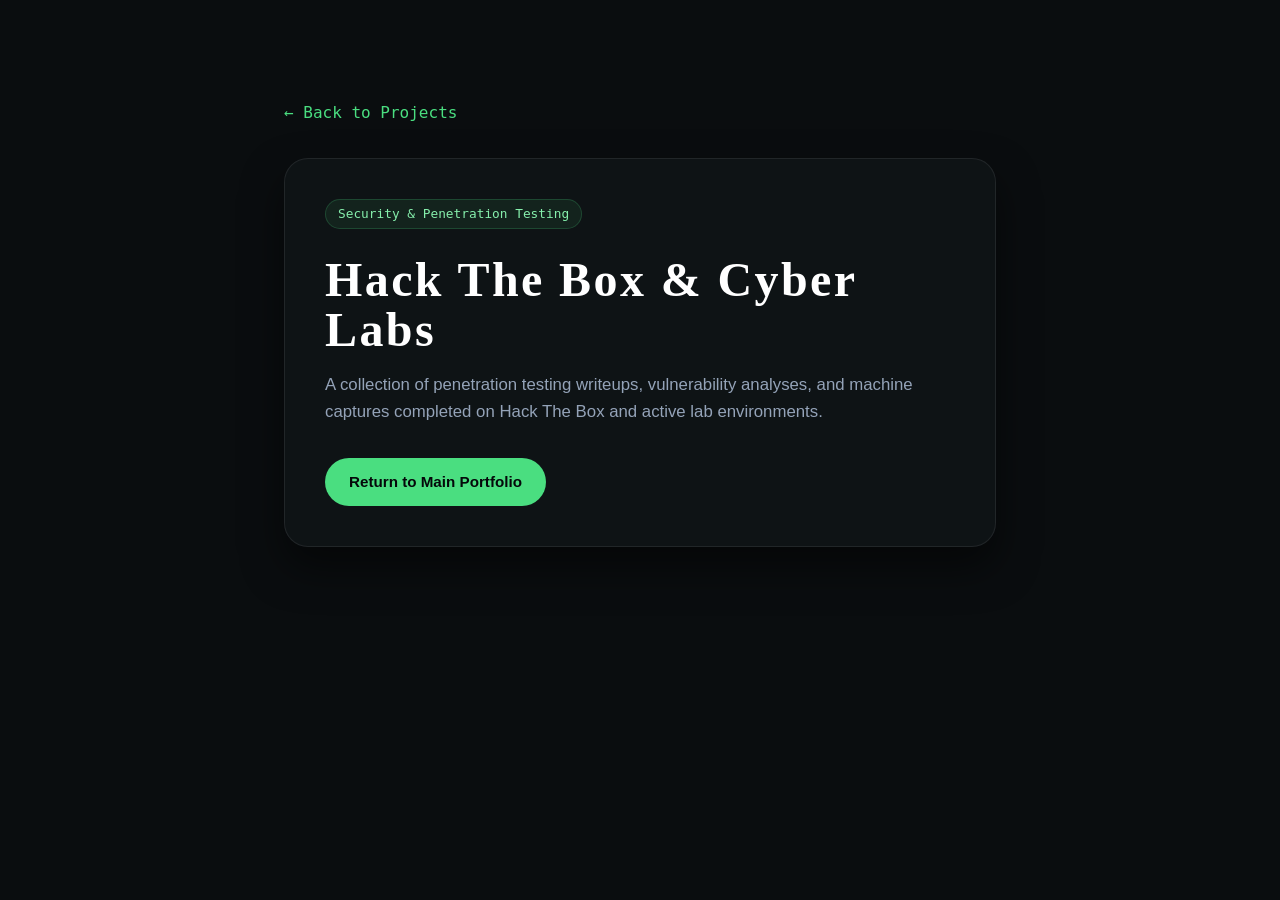
<file: project2.html>
<!DOCTYPE html>
<html lang="en">
<head>
    <meta charset="UTF-8">
    <meta name="viewport" content="width=device-width, initial-scale=1.0">
    <title>Hack The Box & Cyber Labs | Luke Navarra</title>
    <link rel="stylesheet" href="style.css">
</head>
<body style="padding: 100px 24px; max-width: 760px; margin: 0 auto;">
    <a href="index.html#projects" style="font-family: var(--font-mono); color: var(--accent-green); display: inline-block; margin-bottom: 32px;">
        ← Back to Projects
    </a>

    <div class="liquid-glass" style="padding: 40px; border-radius: 24px;">
        <span class="code-pill" style="margin-bottom: 16px;">Security & Penetration Testing</span>
        <h1 class="editorial-title" style="font-size: 3rem; margin-top: 10px;">Hack The Box & Cyber Labs</h1>
        <p style="color: var(--text-secondary); margin-top: 16px; font-size: 1.05rem;">
            A collection of penetration testing writeups, vulnerability analyses, and machine captures completed on Hack The Box and active lab environments.
        </p>

        <div style="margin-top: 32px;">
            <a href="index.html#projects" class="btn btn-primary">Return to Main Portfolio</a>
        </div>
    </div>
</body>
</html>
</file>
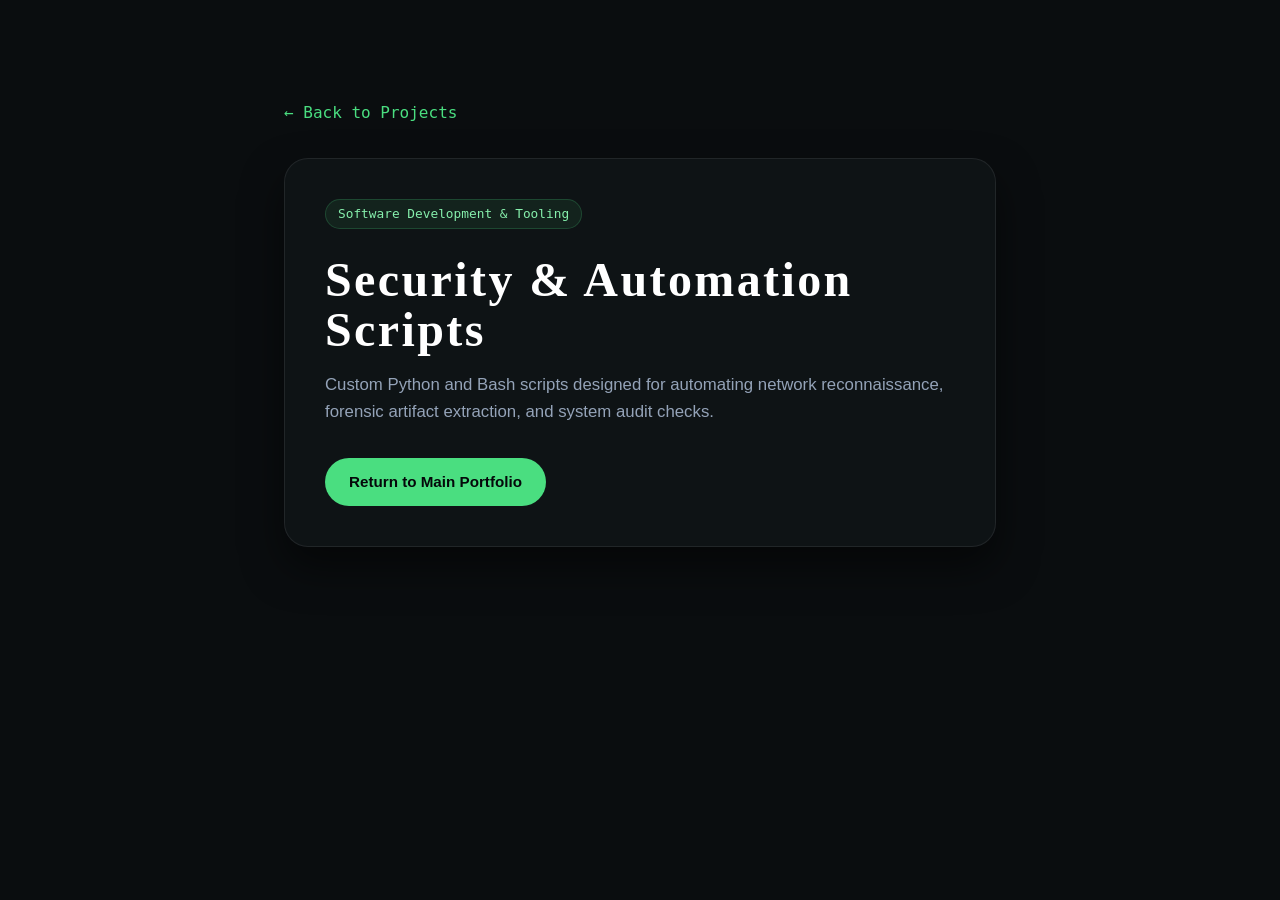
<file: project3.html>
<!DOCTYPE html>
<html lang="en">
<head>
    <meta charset="UTF-8">
    <meta name="viewport" content="width=device-width, initial-scale=1.0">
    <title>Security & Automation Scripts | Luke Navarra</title>
    <link rel="stylesheet" href="style.css">
</head>
<body style="padding: 100px 24px; max-width: 760px; margin: 0 auto;">
    <a href="index.html#projects" style="font-family: var(--font-mono); color: var(--accent-green); display: inline-block; margin-bottom: 32px;">
        ← Back to Projects
    </a>

    <div class="liquid-glass" style="padding: 40px; border-radius: 24px;">
        <span class="code-pill" style="margin-bottom: 16px;">Software Development & Tooling</span>
        <h1 class="editorial-title" style="font-size: 3rem; margin-top: 10px;">Security & Automation Scripts</h1>
        <p style="color: var(--text-secondary); margin-top: 16px; font-size: 1.05rem;">
            Custom Python and Bash scripts designed for automating network reconnaissance, forensic artifact extraction, and system audit checks.
        </p>

        <div style="margin-top: 32px;">
            <a href="index.html#projects" class="btn btn-primary">Return to Main Portfolio</a>
        </div>
    </div>
</body>
</html>
</file>
<file: style.css>
/* ==========================================================================
   Luke Navarra - Software & Cybersecurity Portfolio Styles
   Theme: Luxury Dark Editorial + Light Green Motifs & Liquid Glass
   ========================================================================== */

/* ---------- CSS Variables & Design Tokens ---------- */
:root {
    /* Color Palette */
    --bg-dark: #0a0d0f;
    --bg-card: #111619;
    --bg-card-hover: #161c20;
    
    --text-primary: #f5f8fa;
    --text-secondary: #94a3b8;
    --text-muted: #64748b;
    
    /* Light Green Accents */
    --accent-green: #4ade80;        /* Vibrant Emerald / Light Green */
    --accent-green-bright: #22c55e; /* Pulse / Active Green */
    --accent-green-soft: #86efac;   /* Code / Subdued Green */
    --accent-green-glow: rgba(74, 222, 128, 0.15);
    --accent-green-border: rgba(74, 222, 128, 0.3);

    /* Glassmorphism Tokens */
    --glass-bg: rgba(17, 22, 25, 0.75);
    --glass-border: rgba(255, 255, 255, 0.08);
    --glass-border-hover: rgba(74, 222, 128, 0.35);
    --glass-blur: blur(16px);
    --glass-shadow: 0 20px 40px rgba(0, 0, 0, 0.5);

    /* Fonts */
    --font-sans: 'Inter', -apple-system, BlinkMacSystemFont, sans-serif;
    --font-display: 'Cormorant Garamond', Georgia, serif;
    --font-mono: 'Fira Code', monospace;
}

/* ---------- Reset & Base ---------- */
*, *::before, *::after {
    box-sizing: border-box;
    margin: 0;
    padding: 0;
}

html {
    scroll-behavior: smooth;
    font-size: 16px;
    background-color: var(--bg-dark);
    color: var(--text-primary);
}

body {
    font-family: var(--font-sans);
    line-height: 1.6;
    background-color: var(--bg-dark);
    color: var(--text-primary);
    overflow-x: hidden;
    -webkit-font-smoothing: antialiased;
}

::selection {
    background-color: var(--accent-green);
    color: #000000;
}

a {
    color: var(--accent-green);
    text-decoration: none;
    transition: all 0.2s ease;
}

a:hover {
    color: var(--accent-green-soft);
}

strong, b {
    color: #ffffff;
    font-weight: 600;
}

.highlight {
    color: var(--accent-green);
    font-weight: 500;
}

/* ---------- Liquid Glass Utility ---------- */
.liquid-glass {
    background: var(--glass-bg);
    backdrop-filter: var(--glass-blur);
    -webkit-backdrop-filter: var(--glass-blur);
    border: 1px solid var(--glass-border);
    box-shadow: var(--glass-shadow);
    transition: border-color 0.3s ease, box-shadow 0.3s ease, transform 0.3s ease;
}

.liquid-glass:hover {
    border-color: var(--glass-border-hover);
}

/* ---------- Code Pill Badges ---------- */
.code-pill {
    font-family: var(--font-mono);
    font-size: 0.8rem;
    color: var(--accent-green-soft);
    background: rgba(74, 222, 128, 0.08);
    border: 1px solid rgba(74, 222, 128, 0.2);
    padding: 4px 12px;
    border-radius: 20px;
    display: inline-block;
    transition: all 0.2s ease;
}

.code-pill:hover {
    background: rgba(74, 222, 128, 0.16);
    border-color: var(--accent-green);
    transform: translateY(-1px);
}

/* ---------- Buttons ---------- */
.btn {
    display: inline-flex;
    align-items: center;
    justify-content: center;
    gap: 8px;
    padding: 12px 24px;
    border-radius: 30px;
    font-size: 0.95rem;
    font-weight: 500;
    cursor: pointer;
    transition: all 0.25s ease;
    border: none;
}

.btn-primary {
    background: var(--accent-green);
    color: #05080a;
    font-weight: 600;
}

.btn-primary:hover {
    background: var(--accent-green-soft);
    color: #000;
    box-shadow: 0 0 20px rgba(74, 222, 128, 0.4);
    transform: translateY(-2px);
}

.btn-secondary {
    color: var(--text-primary);
    background: rgba(255, 255, 255, 0.04);
}

.btn-secondary:hover {
    color: var(--accent-green);
    border-color: var(--accent-green-border);
    transform: translateY(-2px);
}

.btn-icon {
    padding: 12px;
    border-radius: 50%;
    color: var(--text-primary);
}

.btn-icon:hover {
    color: var(--accent-green);
    transform: translateY(-2px);
}

.btn-sm {
    padding: 8px 16px;
    font-size: 0.85rem;
}

/* ---------- Floating Liquid Glass Navbar ---------- */
#navbar-container {
    position: fixed;
    top: 20px;
    left: 0;
    right: 0;
    z-index: 1000;
    display: flex;
    justify-content: center;
    padding: 0 16px;
}

#floating-nav {
    display: flex;
    align-items: center;
    justify-content: space-between;
    width: 100%;
    max-width: 680px;
    padding: 10px 24px;
    border-radius: 40px;
}

.nav-brand .brand-link {
    font-family: var(--font-mono);
    font-size: 1.1rem;
    font-weight: 700;
    color: #ffffff;
    letter-spacing: -0.05em;
}

.dot-accent {
    color: var(--accent-green);
}

.nav-links {
    display: flex;
    list-style: none;
    gap: 20px;
}

.nav-link {
    font-size: 0.88rem;
    font-weight: 500;
    color: var(--text-secondary);
    position: relative;
    padding: 4px 0;
}

.nav-link:hover,
.nav-link.active {
    color: var(--accent-green);
}

.nav-link.active::after {
    content: '';
    position: absolute;
    bottom: -2px;
    left: 0;
    width: 100%;
    height: 2px;
    background-color: var(--accent-green);
    border-radius: 2px;
    box-shadow: 0 0 8px var(--accent-green);
}

/* ---------- Layout & Sections ---------- */
#main-content {
    max-width: 1080px;
    margin: 0 auto;
    padding: 120px 24px 80px;
}

.section-container {
    margin-bottom: 120px;
    scroll-margin-top: 100px;
}

.section-header {
    margin-bottom: 40px;
}

.section-label {
    font-family: var(--font-mono);
    font-size: 0.85rem;
    color: var(--accent-green);
    letter-spacing: 0.15em;
    display: block;
    margin-bottom: 6px;
}

.section-title {
    font-family: var(--font-display);
    font-size: 2.8rem;
    font-weight: 600;
    color: #ffffff;
    letter-spacing: 0.04em;
    line-height: 1.1;
}

/* ---------- Hero Section ---------- */
.hero-section {
    padding-top: 20px;
    margin-bottom: 120px;
}

.status-badge {
    display: inline-flex;
    align-items: center;
    gap: 10px;
    padding: 8px 18px;
    border-radius: 30px;
    font-size: 0.85rem;
    color: var(--accent-green-soft);
    margin-bottom: 32px;
}

.pulse-dot {
    width: 8px;
    height: 8px;
    border-radius: 50%;
    background-color: var(--accent-green-bright);
    box-shadow: 0 0 10px var(--accent-green-bright);
    animation: pulse-green 2s infinite;
}

@keyframes pulse-green {
    0% { transform: scale(0.95); box-shadow: 0 0 0 0 rgba(74, 222, 128, 0.7); }
    70% { transform: scale(1); box-shadow: 0 0 0 8px rgba(74, 222, 128, 0); }
    100% { transform: scale(0.95); box-shadow: 0 0 0 0 rgba(74, 222, 128, 0); }
}

.hero-grid {
    display: grid;
    grid-template-columns: 1fr 1fr;
    gap: 48px;
    align-items: center;
}

.editorial-title {
    font-family: var(--font-display);
    font-size: 4rem;
    font-weight: 700;
    letter-spacing: 0.05em;
    color: #ffffff;
    line-height: 1.05;
    margin-bottom: 8px;
}

.sub-headline {
    font-family: var(--font-mono);
    font-size: 1.15rem;
    color: var(--accent-green);
    font-weight: 400;
    margin-bottom: 20px;
}

.hero-lead {
    font-size: 1.05rem;
    color: var(--text-secondary);
    margin-bottom: 32px;
    line-height: 1.7;
}

.hero-cta-group {
    display: flex;
    align-items: center;
    gap: 14px;
    flex-wrap: wrap;
}

/* ---------- Terminal Card ---------- */
.terminal-card {
    border-radius: 16px;
    overflow: hidden;
    background: #090c0e;
}

.terminal-header {
    background: rgba(255, 255, 255, 0.04);
    padding: 12px 16px;
    display: flex;
    align-items: center;
    gap: 8px;
    border-bottom: 1px solid var(--glass-border);
}

.term-btn {
    width: 12px;
    height: 12px;
    border-radius: 50%;
}
.term-close { background-color: #ff5f56; }
.term-min { background-color: #ffbd2e; }
.term-max { background-color: #27c93f; }

.term-title {
    font-family: var(--font-mono);
    font-size: 0.75rem;
    color: var(--text-muted);
    margin-left: auto;
    margin-right: auto;
}

.terminal-body {
    padding: 20px;
    font-family: var(--font-mono);
    font-size: 0.88rem;
    line-height: 1.6;
}

.term-line {
    display: flex;
    gap: 10px;
    margin-bottom: 10px;
}

.term-prompt {
    color: var(--accent-green);
    font-weight: 600;
}

.term-cmd {
    color: #ffffff;
}

.term-output {
    color: var(--text-secondary);
    margin-bottom: 10px;
    overflow-x: auto;
}

.term-output .key { color: var(--accent-green-soft); }
.term-output .str { color: #facc15; }

.term-cursor {
    color: var(--accent-green);
    animation: blink 1s infinite;
}

@keyframes blink {
    0%, 100% { opacity: 1; }
    50% { opacity: 0; }
}

/* ---------- About Section ---------- */
.about-grid {
    display: grid;
    grid-template-columns: 280px 1fr;
    gap: 40px;
    align-items: start;
}

.about-image-wrapper {
    border-radius: 20px;
    overflow: hidden;
    padding: 8px;
}

.profile-img {
    width: 100%;
    height: auto;
    border-radius: 14px;
    display: block;
    object-fit: cover;
}

.paragraph {
    font-size: 1.05rem;
    color: var(--text-secondary);
    margin-bottom: 20px;
}

.stats-row {
    display: grid;
    grid-template-columns: repeat(3, 1fr);
    gap: 16px;
    margin-top: 28px;
}

.stat-card {
    padding: 16px;
    border-radius: 14px;
    text-align: center;
}

.stat-number {
    font-family: var(--font-display);
    font-size: 2rem;
    font-weight: 700;
    color: var(--accent-green);
    display: block;
    line-height: 1;
    margin-bottom: 4px;
}

.stat-label {
    font-size: 0.8rem;
    color: var(--text-muted);
}

/* ---------- Skills Grid ---------- */
.skills-grid {
    display: grid;
    grid-template-columns: repeat(3, 1fr);
    gap: 24px;
}

.skill-card {
    padding: 28px;
    border-radius: 20px;
}

.skill-icon {
    width: 48px;
    height: 48px;
    border-radius: 12px;
    background: rgba(74, 222, 128, 0.1);
    color: var(--accent-green);
    display: flex;
    align-items: center;
    justify-content: center;
    margin-bottom: 20px;
}

.skill-card h3 {
    font-size: 1.2rem;
    color: #ffffff;
    margin-bottom: 16px;
    font-weight: 600;
}

.pill-list {
    list-style: none;
    display: flex;
    flex-wrap: wrap;
    gap: 8px;
}

/* ---------- Projects Section ---------- */
.projects-grid {
    display: grid;
    gap: 32px;
}

.project-card {
    border-radius: 24px;
    padding: 32px;
}

.project-badge-row {
    display: flex;
    gap: 10px;
    margin-bottom: 16px;
}

.badge-featured {
    font-family: var(--font-mono);
    font-size: 0.75rem;
    background: var(--accent-green);
    color: #000;
    font-weight: 600;
    padding: 4px 10px;
    border-radius: 12px;
    text-transform: uppercase;
}

.badge-tag {
    font-family: var(--font-mono);
    font-size: 0.75rem;
    color: var(--accent-green-soft);
    border: 1px solid var(--accent-green-border);
    padding: 4px 10px;
    border-radius: 12px;
}

.project-name {
    font-size: 1.6rem;
    color: #ffffff;
    font-weight: 700;
    margin-bottom: 4px;
}

.project-subtitle {
    font-size: 1rem;
    color: var(--accent-green);
    font-weight: 500;
    margin-bottom: 14px;
}

.project-desc {
    color: var(--text-secondary);
    font-size: 0.98rem;
    margin-bottom: 20px;
}

.project-tech-stack {
    display: flex;
    flex-wrap: wrap;
    gap: 8px;
    margin-bottom: 24px;
}

.project-content-grid {
    display: grid;
    grid-template-columns: 1.2fr 0.8fr;
    gap: 32px;
    align-items: center;
}

.project-actions {
    display: flex;
    gap: 12px;
    flex-wrap: wrap;
}

.media-preview-link {
    position: relative;
    display: block;
    border-radius: 16px;
    overflow: hidden;
    border: 1px solid var(--glass-border);
}

.project-thumbnail {
    width: 100%;
    height: auto;
    display: block;
    transition: transform 0.4s ease;
}

.media-preview-link:hover .project-thumbnail {
    transform: scale(1.05);
}

.play-overlay {
    position: absolute;
    inset: 0;
    background: rgba(0, 0, 0, 0.4);
    display: flex;
    align-items: center;
    justify-content: center;
    transition: background 0.3s ease;
}

.play-button {
    width: 56px;
    height: 56px;
    border-radius: 50%;
    background: var(--accent-green);
    color: #000;
    display: flex;
    align-items: center;
    justify-content: center;
    font-size: 1.2rem;
    box-shadow: 0 0 24px rgba(74, 222, 128, 0.5);
    transition: transform 0.3s ease;
}

.media-preview-link:hover .play-button {
    transform: scale(1.15);
}

/* ---------- Experience Section ---------- */
.timeline {
    position: relative;
    padding-left: 28px;
    border-left: 2px solid rgba(255, 255, 255, 0.1);
    display: grid;
    gap: 32px;
}

.timeline-item {
    position: relative;
    padding: 24px 28px;
    border-radius: 18px;
}

.timeline-dot {
    position: absolute;
    left: -37px;
    top: 30px;
    width: 16px;
    height: 16px;
    border-radius: 50%;
    background: var(--bg-dark);
    border: 3px solid var(--accent-green);
    box-shadow: 0 0 10px var(--accent-green);
}

.timeline-header {
    display: flex;
    justify-content: space-between;
    align-items: center;
    margin-bottom: 4px;
}

.timeline-role {
    font-size: 1.2rem;
    color: #ffffff;
    font-weight: 600;
}

.timeline-date {
    font-family: var(--font-mono);
    font-size: 0.85rem;
    color: var(--accent-green);
}

.timeline-org {
    font-size: 0.95rem;
    color: var(--text-muted);
    margin-bottom: 12px;
}

.timeline-body {
    color: var(--text-secondary);
    font-size: 0.95rem;
}

/* ---------- Contact Section ---------- */
.contact-card {
    text-align: center;
    padding: 60px 40px;
    border-radius: 32px;
}

.contact-heading {
    font-family: var(--font-display);
    font-size: 3.2rem;
    color: #ffffff;
    margin-bottom: 16px;
}

.contact-lead {
    max-width: 600px;
    margin: 0 auto 36px;
    color: var(--text-secondary);
    font-size: 1.1rem;
}

.contact-actions {
    display: flex;
    justify-content: center;
    gap: 16px;
    flex-wrap: wrap;
}

/* ---------- Footer ---------- */
#footer {
    text-align: center;
    padding: 40px 24px;
    color: var(--text-muted);
    font-size: 0.85rem;
    border-top: 1px solid rgba(255, 255, 255, 0.05);
}

/* ---------- Responsive Breakpoints ---------- */
@media (max-width: 900px) {
    .hero-grid {
        grid-template-columns: 1fr;
    }

    .about-grid {
        grid-template-columns: 1fr;
    }

    .about-image-wrapper {
        max-width: 240px;
        margin: 0 auto;
    }

    .skills-grid {
        grid-template-columns: 1fr;
    }

    .project-content-grid {
        grid-template-columns: 1fr;
    }
}

@media (max-width: 600px) {
    .editorial-title {
        font-size: 3rem;
    }

    .section-title {
        font-size: 2.2rem;
    }

    #floating-nav {
        padding: 8px 16px;
    }

    .nav-links {
        gap: 12px;
    }

    .nav-link {
        font-size: 0.8rem;
    }

    .stats-row {
        grid-template-columns: 1fr;
    }
}
</file>
